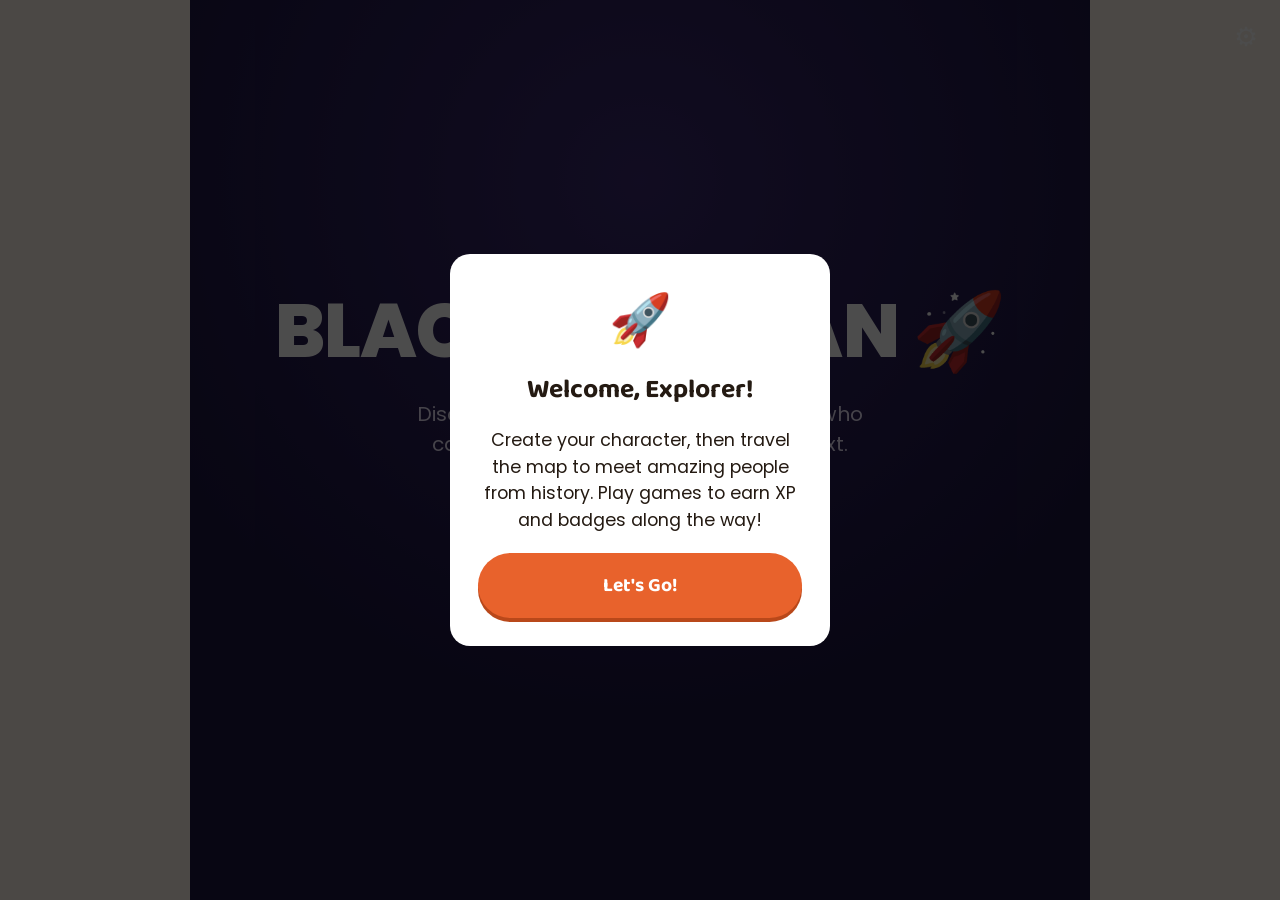
<file: black-kids-can/index.html>
<!DOCTYPE html>
<html lang="en">
<head>
<meta charset="UTF-8" />
<meta name="viewport" content="width=device-width, initial-scale=1.0, maximum-scale=1" />
<title>BLACK KIDS CAN 🚀</title>
<meta name="description" content="An adventure through African and African American history, culture, and achievement - built for young explorers." />
<link rel="preconnect" href="https://fonts.googleapis.com">
<link href="https://fonts.googleapis.com/css2?family=Baloo+2:wght@600;700;800&family=Poppins:wght@400;500;600;700&display=swap" rel="stylesheet">
<link rel="stylesheet" href="css/tokens.css" />
<link rel="stylesheet" href="css/screens.css" />
</head>
<body>
<div id="app" role="main"></div>

<!-- Core engine -->
<script src="js/storage.js"></script>
<script src="js/state.js"></script>
<script src="js/content-engine.js"></script>
<script src="js/progress.js"></script>
<script src="js/sound.js"></script>

<!-- Screens (must load before screen-manager.js, which references them) -->
<script src="js/screens/home.js"></script>
<script src="js/screens/character-creator.js"></script>
<script src="js/screens/world-map.js"></script>
<script src="js/screens/location.js"></script>
<script src="js/screens/minigame-match.js"></script>
<script src="js/screens/minigame-memory.js"></script>
<script src="js/screens/minigame-map.js"></script>
<script src="js/screens/career-explorer.js"></script>
<script src="js/screens/daily-challenge.js"></script>
<script src="js/screens/parent-dashboard.js"></script>

<!-- Router (references the screen objects above) -->
<script src="js/screen-manager.js"></script>

<!-- App entry -->
<script src="js/app.js"></script>
</body>
</html>
</file>
<file: black-kids-can/css/tokens.css>
/* Design tokens for BLACK KIDS CAN 🚀
   Palette: warm terracotta/sunset earth tones + deep indigo night sky +
   gold accents - evokes African textile color traditions (kente-inspired)
   without literal pattern reproduction. Kid-friendly, warm, premium (not
   "corporate LMS", not "school worksheet"). */

:root {
  /* Color */
  --color-sunset: #E8622C;      /* primary - warm terracotta orange */
  --color-gold: #F2B705;        /* accent - achievement, XP, highlights */
  --color-indigo: #1B1440;      /* deep night - headers, map background */
  --color-forest: #1F7A5C;      /* secondary - success, unlocked states */
  --color-cream: #FBF3E7;       /* base background - warm, not stark white */
  --color-ink: #241A12;         /* body text - warm near-black */
  --color-cream-dim: #F0E4D0;   /* card backgrounds */

  /* Type */
  --font-display: 'Baloo 2', 'Poppins', system-ui, sans-serif;
  --font-body: 'Poppins', system-ui, sans-serif;

  --type-hero: clamp(2.5rem, 6vw, 4.5rem);
  --type-h1: clamp(1.8rem, 4vw, 2.6rem);
  --type-h2: clamp(1.3rem, 3vw, 1.8rem);
  --type-body: 1.05rem;
  --type-small: 0.9rem;

  /* Spacing */
  --space-1: 0.5rem;
  --space-2: 1rem;
  --space-3: 1.5rem;
  --space-4: 2.5rem;
  --space-5: 4rem;

  /* Shape */
  --radius-lg: 28px;
  --radius-md: 16px;
  --radius-sm: 10px;

  /* Motion */
  --ease-bounce: cubic-bezier(0.34, 1.56, 0.64, 1);
}

* { box-sizing: border-box; }

@media (prefers-reduced-motion: reduce) {
  *, *::before, *::after {
    animation-duration: 0.01ms !important;
    transition-duration: 0.01ms !important;
  }
}

html, body {
  margin: 0;
  padding: 0;
  background: var(--color-cream);
  color: var(--color-ink);
  font-family: var(--font-body);
  font-size: var(--type-body);
  line-height: 1.5;
  min-height: 100%;
}

button {
  font-family: var(--font-display);
  cursor: pointer;
}

button:focus-visible,
a:focus-visible,
[tabindex]:focus-visible {
  outline: 3px solid var(--color-gold);
  outline-offset: 3px;
}

h1, h2, h3 {
  font-family: var(--font-display);
  margin: 0;
}

#app {
  min-height: 100vh;
  display: flex;
  flex-direction: column;
}

.btn-primary {
  background: var(--color-sunset);
  color: white;
  border: none;
  border-radius: 999px;
  padding: var(--space-2) var(--space-4);
  font-size: 1.15rem;
  font-weight: 700;
  box-shadow: 0 4px 0 #B9481A;
  transition: transform 0.15s var(--ease-bounce), box-shadow 0.15s;
}

.btn-primary:active {
  transform: translateY(3px);
  box-shadow: 0 1px 0 #B9481A;
}

.btn-secondary {
  background: transparent;
  color: var(--color-indigo);
  border: 2px solid var(--color-indigo);
  border-radius: 999px;
  padding: calc(var(--space-2) - 2px) var(--space-3);
  font-size: 1rem;
  font-weight: 600;
}

.btn-large-tap {
  min-width: 64px;
  min-height: 64px;
}
</file>
<file: black-kids-can/css/screens.css>
/* Screen layouts */

.screen {
  flex: 1;
  display: flex;
  flex-direction: column;
  width: 100%;
  max-width: 900px;
  margin: 0 auto;
  padding: var(--space-3);
}

/* ---- Home ---- */
.home-screen {
  justify-content: center;
  align-items: center;
  text-align: center;
  min-height: 100vh;
  background: radial-gradient(circle at 50% 20%, #3a2a6e 0%, var(--color-indigo) 65%);
  color: white;
}

.home-brand {
  font-size: var(--type-hero);
  font-weight: 800;
  letter-spacing: -0.01em;
  margin-bottom: var(--space-1);
  line-height: 1.05;
}

.home-tagline {
  font-size: 1.2rem;
  max-width: 480px;
  color: #E9E2F7;
  margin-bottom: var(--space-4);
}

.home-actions {
  display: flex;
  flex-direction: column;
  gap: var(--space-2);
  align-items: center;
}

.home-parent-link {
  color: #C9BEEA;
  background: none;
  border: none;
  font-size: 0.95rem;
  text-decoration: underline;
  font-family: var(--font-body);
}

/* ---- Top bar (shown on in-game screens) ---- */
.top-bar {
  display: flex;
  align-items: center;
  justify-content: space-between;
  padding: var(--space-2) 0;
  gap: var(--space-2);
}

.top-bar .xp-pill {
  background: var(--color-gold);
  color: var(--color-ink);
  border-radius: 999px;
  padding: 6px 16px;
  font-weight: 700;
  font-family: var(--font-display);
}

.top-bar .back-btn {
  background: none;
  border: none;
  font-size: 1.4rem;
  color: var(--color-indigo);
}

/* ---- Character Creator ---- */
.creator-grid {
  display: grid;
  grid-template-columns: 1fr 1fr;
  gap: var(--space-3);
}

@media (max-width: 640px) {
  .creator-grid { grid-template-columns: 1fr; }
}

.avatar-preview {
  background: var(--color-cream-dim);
  border-radius: var(--radius-lg);
  display: flex;
  align-items: center;
  justify-content: center;
  min-height: 260px;
  font-size: 6rem;
}

.option-group {
  margin-bottom: var(--space-3);
}

.option-group h3 {
  font-size: 1rem;
  margin-bottom: var(--space-1);
  color: var(--color-indigo);
}

.swatch-row {
  display: flex;
  flex-wrap: wrap;
  gap: var(--space-1);
}

.swatch {
  border-radius: var(--radius-sm);
  border: 3px solid transparent;
  padding: 10px 14px;
  background: white;
  font-size: 1.6rem;
  min-width: 56px;
  min-height: 56px;
  display: flex;
  align-items: center;
  justify-content: center;
}

.swatch.selected {
  border-color: var(--color-sunset);
  background: #FDEBDD;
}

.skin-swatch {
  width: 48px;
  height: 48px;
  border-radius: 50%;
  min-width: unset;
  min-height: unset;
  padding: 0;
}

/* ---- World Map ---- */
.map-screen {
  background: linear-gradient(180deg, var(--color-indigo) 0%, #2A2060 100%);
  color: white;
  min-height: 100vh;
}

.map-title {
  font-size: var(--type-h1);
  margin-bottom: var(--space-1);
}

.map-path {
  display: flex;
  flex-direction: column;
  gap: var(--space-3);
  margin-top: var(--space-3);
}

.map-node {
  display: flex;
  align-items: center;
  gap: var(--space-2);
  background: rgba(255,255,255,0.07);
  border-radius: var(--radius-md);
  padding: var(--space-2);
  border: none;
  color: white;
  text-align: left;
  width: 100%;
}

.map-node.unlocked {
  background: rgba(242,183,5,0.15);
  border: 2px solid var(--color-gold);
}

.map-node.locked {
  opacity: 0.5;
}

.map-node-icon {
  font-size: 2rem;
  min-width: 48px;
  text-align: center;
}

.map-node-title {
  font-family: var(--font-display);
  font-size: 1.1rem;
}

.map-node-sub {
  font-size: 0.85rem;
  color: #CFC6EE;
}

/* ---- Location screen ---- */
.location-story {
  background: var(--color-cream-dim);
  border-radius: var(--radius-lg);
  padding: var(--space-3);
  font-size: 1.1rem;
  margin-bottom: var(--space-3);
}

.figure-card-list {
  display: grid;
  gap: var(--space-2);
}

.figure-card {
  background: white;
  border-radius: var(--radius-md);
  padding: var(--space-2);
  border-left: 6px solid var(--color-sunset);
}

.figure-card h3 { margin-bottom: 4px; }
.figure-card .topic-tag {
  display: inline-block;
  background: var(--color-cream-dim);
  color: var(--color-indigo);
  font-size: 0.8rem;
  padding: 2px 10px;
  border-radius: 999px;
  margin-bottom: 6px;
}

/* ---- Minigames ---- */
.minigame-header {
  text-align: center;
  margin-bottom: var(--space-3);
}

.match-row {
  display: flex;
  justify-content: space-between;
  gap: var(--space-3);
  margin-bottom: var(--space-3);
}

.match-col {
  flex: 1;
  display: flex;
  flex-direction: column;
  gap: var(--space-1);
}

.match-item {
  background: white;
  border: 3px solid var(--color-cream-dim);
  border-radius: var(--radius-sm);
  padding: var(--space-2);
  text-align: center;
  font-weight: 600;
}

.match-item.selected {
  border-color: var(--color-sunset);
  background: #FDEBDD;
}

.match-item.correct {
  border-color: var(--color-forest);
  background: #E1F5ED;
}

.match-item.wrong {
  border-color: #C0392B;
  background: #FBE4E1;
}

.memory-grid {
  display: grid;
  grid-template-columns: repeat(3, 1fr);
  gap: var(--space-2);
}

.memory-card {
  aspect-ratio: 1;
  background: var(--color-indigo);
  color: white;
  border-radius: var(--radius-sm);
  display: flex;
  align-items: center;
  justify-content: center;
  font-size: 1.6rem;
  text-align: center;
  padding: 8px;
  border: none;
}

.memory-card.flipped {
  background: var(--color-gold);
  color: var(--color-ink);
}

.memory-card.matched {
  background: var(--color-forest);
  color: white;
  opacity: 0.6;
}

.map-tap-region {
  background: rgba(255,255,255,0.08);
  border: 2px dashed rgba(255,255,255,0.4);
  border-radius: var(--radius-md);
  padding: var(--space-3);
  color: white;
  text-align: center;
  margin-bottom: var(--space-1);
}

/* ---- Daily Challenge ---- */
.daily-card {
  background: var(--color-cream-dim);
  border-radius: var(--radius-lg);
  padding: var(--space-4);
  text-align: center;
}

.streak-badge {
  display: inline-block;
  background: var(--color-gold);
  border-radius: 999px;
  padding: 4px 14px;
  font-weight: 700;
  margin-bottom: var(--space-2);
}

.choice-btn {
  display: block;
  width: 100%;
  background: white;
  border: 2px solid var(--color-cream-dim);
  border-radius: var(--radius-sm);
  padding: var(--space-2);
  margin-bottom: var(--space-1);
  font-size: 1rem;
  text-align: left;
  font-family: var(--font-body);
}

.choice-btn.correct { border-color: var(--color-forest); background: #E1F5ED; }
.choice-btn.wrong { border-color: #C0392B; background: #FBE4E1; }

/* ---- Parent Dashboard ---- */
.parent-screen { background: var(--color-cream); }

.pin-pad {
  max-width: 280px;
  margin: var(--space-4) auto;
  text-align: center;
}

.pin-input {
  font-size: 2rem;
  letter-spacing: 0.5em;
  text-align: center;
  width: 100%;
  padding: var(--space-2);
  border-radius: var(--radius-sm);
  border: 2px solid var(--color-cream-dim);
  margin-bottom: var(--space-2);
}

.stat-grid {
  display: grid;
  grid-template-columns: repeat(auto-fit, minmax(140px, 1fr));
  gap: var(--space-2);
  margin: var(--space-3) 0;
}

.stat-card {
  background: var(--color-cream-dim);
  border-radius: var(--radius-md);
  padding: var(--space-2);
  text-align: center;
}

.stat-card .stat-num {
  font-family: var(--font-display);
  font-size: 1.8rem;
  color: var(--color-sunset);
}

.badge-grid {
  display: grid;
  grid-template-columns: repeat(auto-fill, minmax(90px, 1fr));
  gap: var(--space-1);
}

.badge-chip {
  background: white;
  border-radius: var(--radius-sm);
  padding: var(--space-1);
  text-align: center;
  font-size: 1.8rem;
}

.badge-chip .badge-name {
  font-size: 0.7rem;
  color: var(--color-ink);
  margin-top: 4px;
}

/* ---- Career Explorer (World 6) ---- */
.career-grid {
  display: grid;
  grid-template-columns: repeat(auto-fill, minmax(110px, 1fr));
  gap: var(--space-2);
  margin-bottom: var(--space-3);
}

.career-card {
  background: white;
  border: 3px solid var(--color-cream-dim);
  border-radius: var(--radius-md);
  padding: var(--space-2);
  display: flex;
  flex-direction: column;
  align-items: center;
  gap: 6px;
  min-height: 90px;
}

.career-card.active {
  border-color: var(--color-sunset);
}

.career-card.viewed {
  background: #FDEBDD;
}

.career-icon {
  font-size: 2rem;
}

.career-title {
  font-family: var(--font-display);
  font-size: 0.85rem;
  text-align: center;
}

.career-detail-card {
  background: var(--color-cream-dim);
  border-radius: var(--radius-lg);
  padding: var(--space-3);
  text-align: center;
}
</file>
